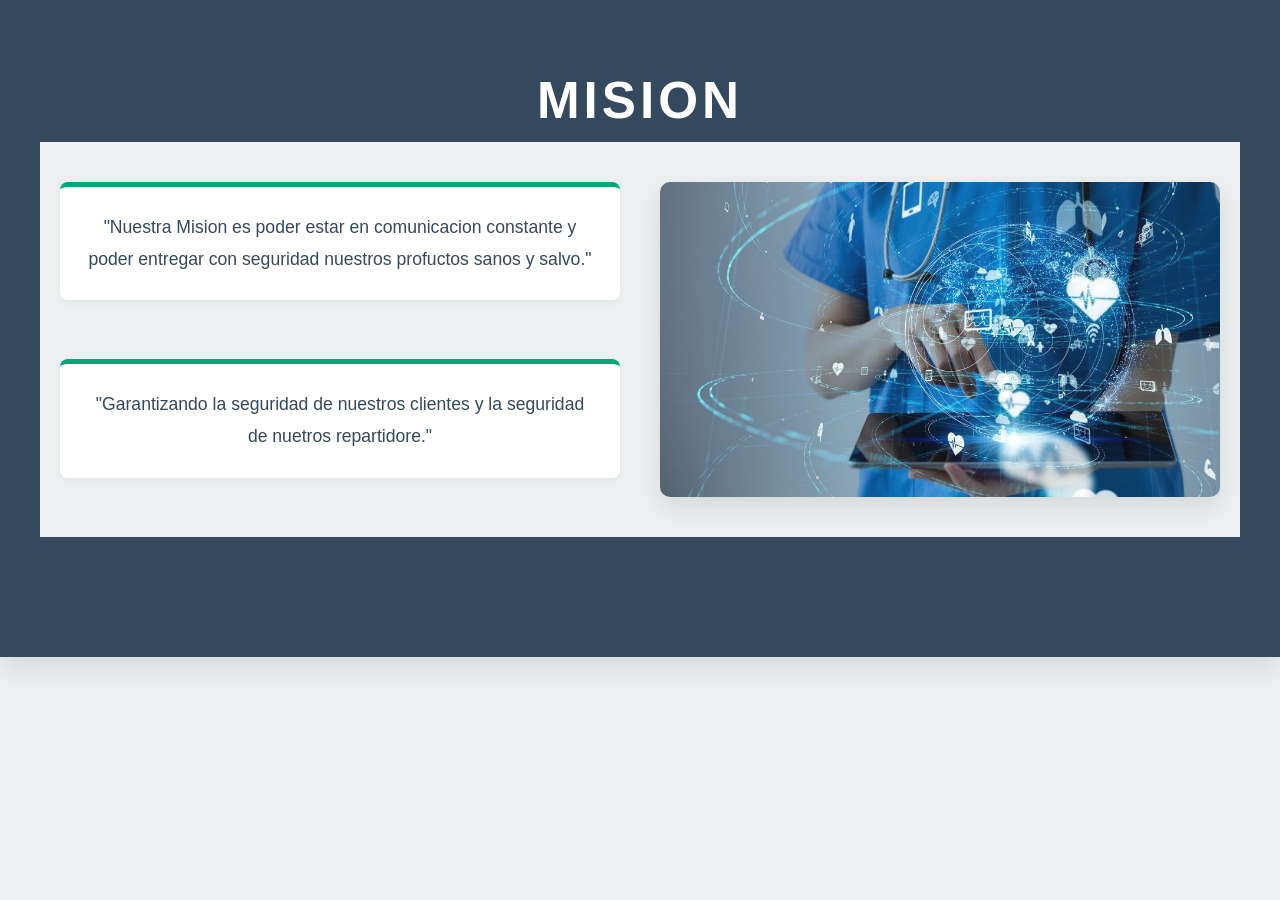
<file: web2029/mision.html>
<!DOCTYPE html>
<html lang="en">
<head>
    <meta charset="UTF-8">
    <meta name="viewport" content="width=device-width, initial-scale=1.0">
    <title>Quienes somos</title>
    <link rel="stylesheet" href="mision.css">
</head>
<body>

    <header>
        <h1> Mision </h1>
        <div class="padre">
            <p>
                "Nuestra Mision es poder estar en comunicacion constante y poder entregar con seguridad nuestros profuctos sanos y salvo."
            </p>
            <p>
                "Garantizando la seguridad de nuestros clientes y la seguridad de nuetros repartidore."
            </p>
            <img src="imagen3.jpg" alt="imagen3">
        </div>
    </header>

</body>
</html>
</file>
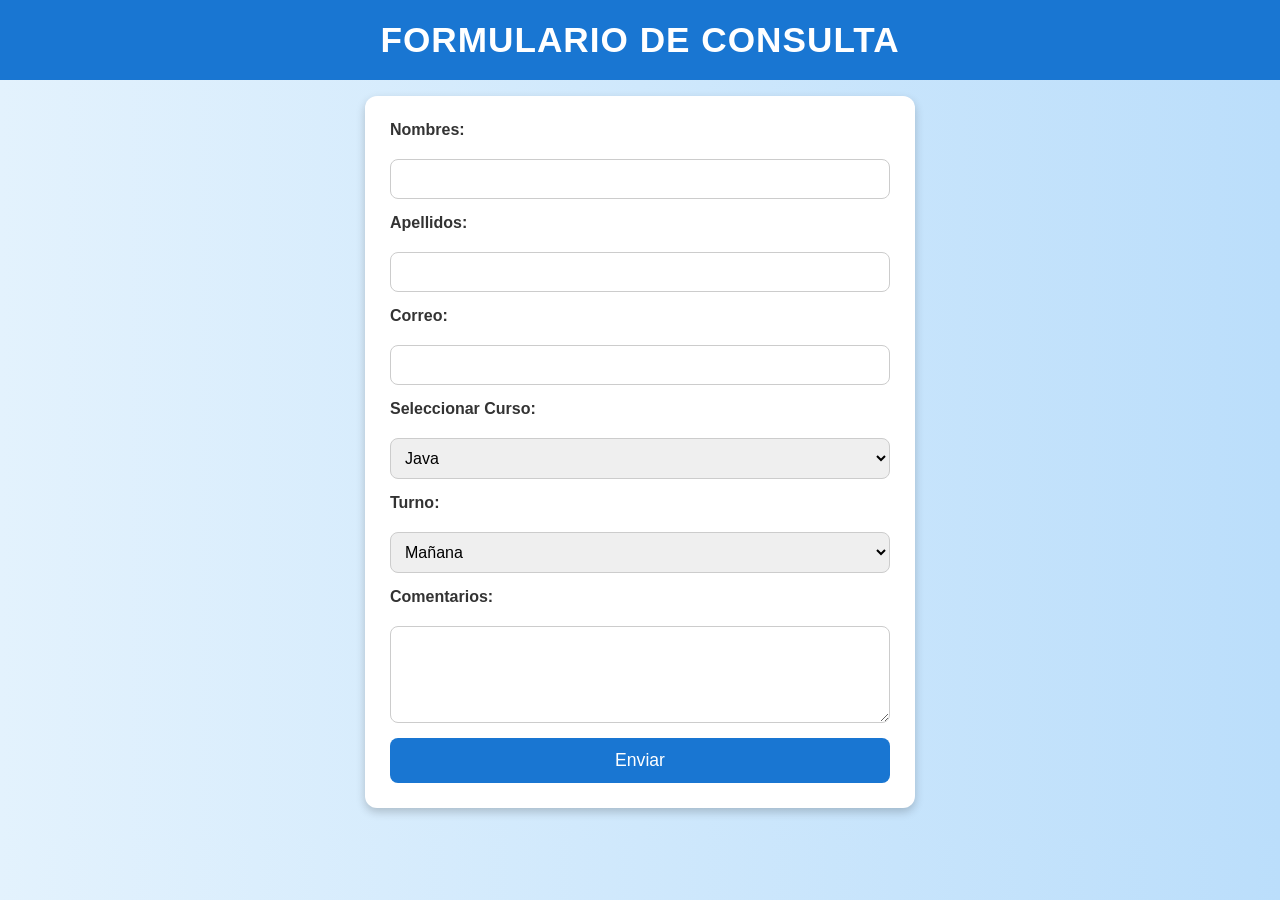
<file: web2029/pedidos.html>
<!DOCTYPE html>
<html lang="es">

<head>
  <meta charset="UTF-8">
  <meta name="viewport" content="width=device-width, initial-scale=1.0">
  <title>Formulario de Consulta</title>
  <link rel="stylesheet" href="pedidos.css">
</head>

<body>

  <header>
    <h1>FORMULARIO DE CONSULTA</h1>
  </header>

  <main>
    <form action="https://formsubmit.co/antoniantomi3@gmail.com" method="post">

      <label for="txtnombre">Nombres:</label>
      <input type="text" id="txtnombre" name="txtnombre" required>

      <label for="txtapellidos">Apellidos:</label>
      <input type="text" id="txtapellidos" name="txtapellidos" required>

      <label for="txtcorreo">Correo:</label>
      <input type="email" id="txtcorreo" name="txtcorreo" required>

      <label for="cbocurso">Seleccionar Curso:</label>
      <select name="cbocurso" id="cbocurso">
        <option value="java">Java</option>
        <option value="python">Python</option>
        <option value="html">HTML5</option>
        <option value="mysql">MySQL</option>
      </select>

      <label for="cboturno">Turno:</label>
      <select name="cboturno" id="cboturno">
        <option value="mañana">Mañana</option>
        <option value="tarde">Tarde</option>
        <option value="noche">Noche</option>
      </select>

      <label for="txtSalida">Comentarios:</label>
      <textarea id="txtSalida" name="txtSalida" rows="5" cols="33"></textarea>

      <button type="submit">Enviar</button>

    </form>
  </main>

</body>

</html>






</form>




</body>

</html>
</file>
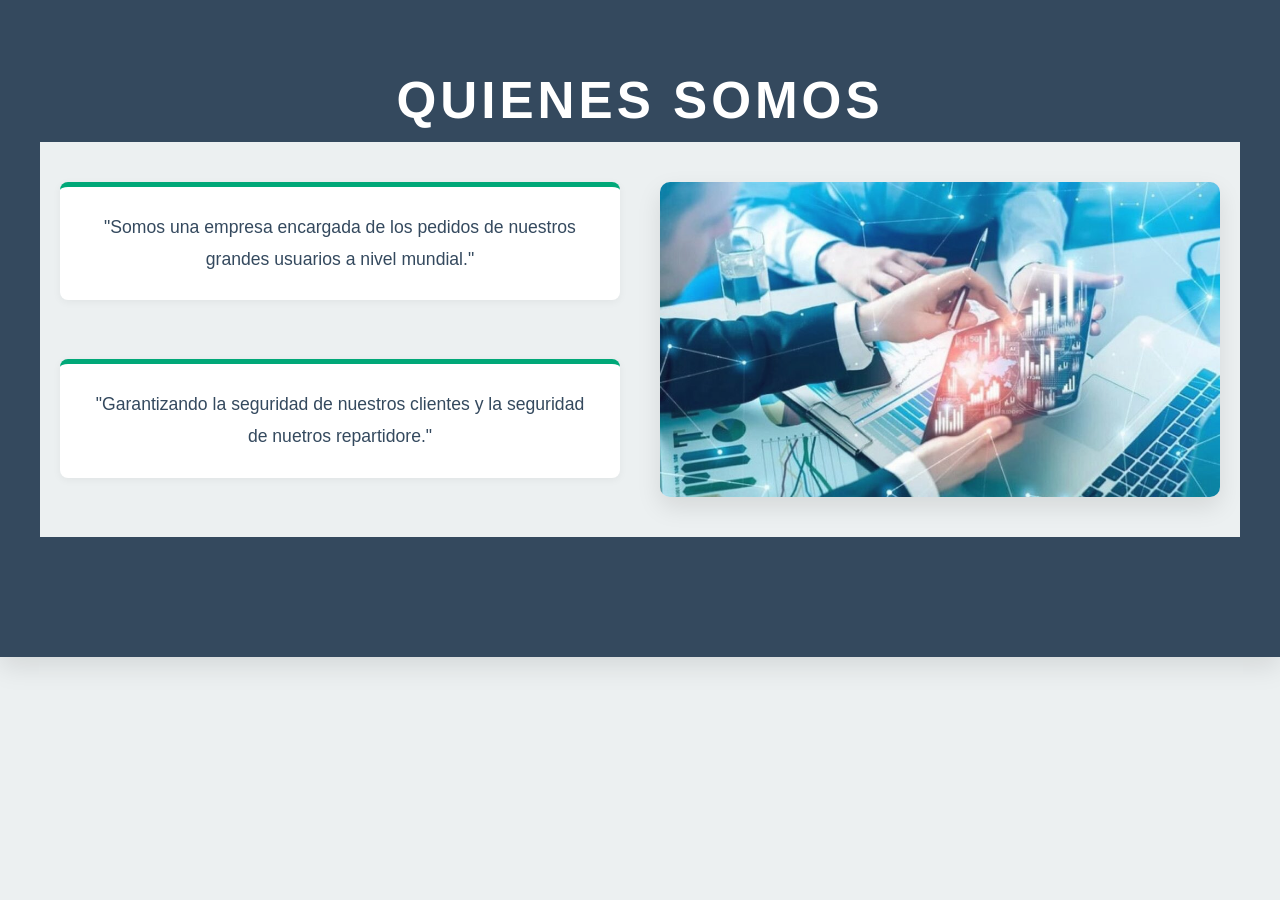
<file: web2029/quienessomos.html>
<!DOCTYPE html>
<html lang="en">
<head>
    <meta charset="UTF-8">
    <meta name="viewport" content="width=device-width, initial-scale=1.0">
    <title>Quienes somos</title>
    <link rel="stylesheet" href="quienessomos.css">
</head>
<body>

    <header>
        <h1>Quienes somos</h1>
        <div class="padre">
            <p>
                "Somos una empresa encargada de los pedidos de nuestros grandes usuarios a nivel mundial."
            </p>
            <p>
                "Garantizando la seguridad de nuestros clientes y la seguridad de nuetros repartidore."
            </p>
            <img src="imagen1.jpg" alt="imagen1">
        </div>
    </header>

</body>
</html>
</file>
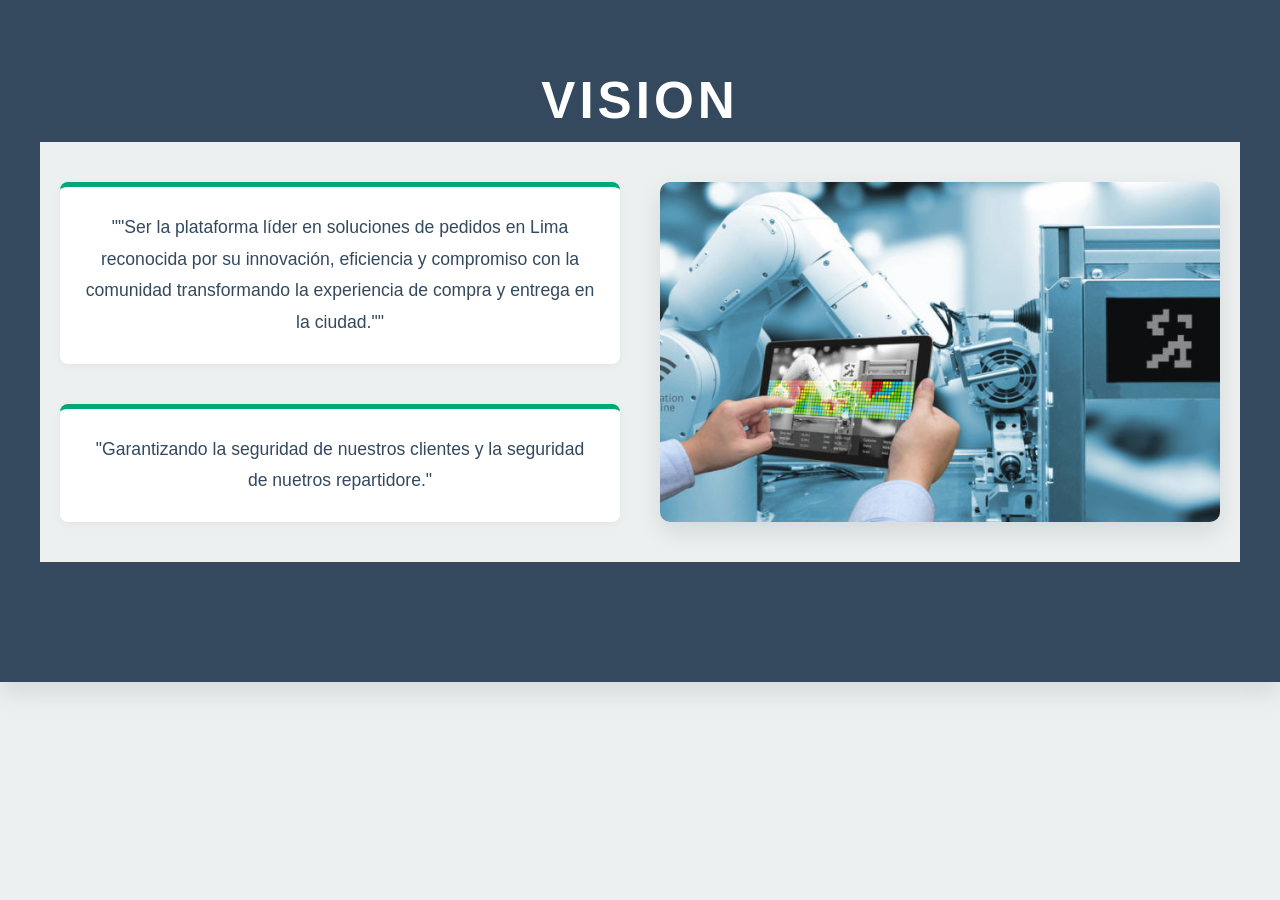
<file: web2029/visión.html>
<!DOCTYPE html>
<html lang="es">
<head>
    <meta charset="UTF-8">
    <meta name="viewport" content="width=device-width, initial-scale=1.0">
    <title>Quienes somos</title>
    <link rel="stylesheet" href="vision.css">
</head>
<body>

    <header>
        <h1> Vision </h1>
        <div class="padre">
            <p>
                ""Ser la plataforma líder en soluciones de pedidos en Lima 
                reconocida por su innovación, eficiencia y compromiso con la comunidad 
                transformando la experiencia de compra y entrega en la ciudad.""
            </p>
            <p>
                "Garantizando la seguridad de nuestros clientes y la seguridad de nuetros repartidore."
            </p>
            <img src="imagen2.jpg" alt="imagen2">
        </div>
    </header>

</body>
</html>
</file>
<file: web2029/mision.css>
/*
=====================================================
    1. VARIABLES & RESET
=====================================================
*/
:root {
    --color-primario: #00a878;       /* Verde menta/crecimiento */
    --color-secundario: #34495e;     /* Gris oscuro para profesionalismo (Texto) */
    --color-fondo-claro: #ecf0f1;    /* Gris muy claro (Fondo de la página) */
    --color-fondo-blanco: #ffffff;   /* CORREGIDO: Blanco para el fondo de los párrafos */
    --sombra-elevada: 0 10px 25px rgba(0, 0, 0, 0.1);
    --transicion-rapida: all 0.3s ease;
}

* {
    margin: 0;
    padding: 0;
    box-sizing: border-box;
}

body {
    font-family: 'Roboto', sans-serif; /* Fuente moderna y legible */
    line-height: 1.6;
    color: var(--color-secundario);
    background-color: var(--color-fondo-claro);
}

/*
=====================================================
    2. HEADER & MAIN TITLE
=====================================================
*/
header {
    background-color: var(--color-secundario);
    color: var(--color-fondo-blanco); /* El color de fondo-blanco es ahora blanco, esto está bien */
    padding: 60px 20px;
    text-align: center;
    box-shadow: var(--sombra-elevada);
    position: relative;
    z-index: 10;
}

header h1 {
    font-size: 3.2rem;
    font-weight: 700;
    text-transform: uppercase;
    letter-spacing: 4px;
    margin: 0;
}

/*
=====================================================
    3. NAVIGATION (Assumes this is used for a menu)
=====================================================
*/
nav ul li {
    background-color: #006666;
    color: white; 
    border-radius: 5px;
    cursor: pointer;
    transition: background-color 0.3s ease;
}

/* Ensures link text is white and the entire area is clickable */
nav ul li a {
    color: inherit; 
    text-decoration: none; 
    display: block; 
    padding: 8px 15px; 
}

/* Prevents the 'visited' link color (usually purple) */
nav ul li a:visited {
    color: inherit; 
}


/*
=====================================================
    4. CONTENT CONTAINER (padre) - Using CSS GRID
=====================================================
*/
.padre {
    max-width: 1200px;
    margin: 0px auto 60px;
    padding: 40px 20px;
    background-color: var(--color-fondo-claro);
    
    display: grid;
    grid-template-columns: 1fr 1fr; 
    gap: 40px; 
    
    align-items: start; 
}

.padre p {
    font-size: 1.1rem;
    padding: 25px;
    /* Usa el color blanco corregido para que el texto sea visible */
    background-color: var(--color-fondo-blanco); 
    border-radius: 8px;
    box-shadow: 0 2px 8px rgba(0, 0, 0, 0.05);
    border-top: 5px solid var(--color-primario);
    line-height: 1.8;
    transition: var(--transicion-rapida);
    color: var(--color-secundario); /* Asegura que el color del texto sea el gris oscuro */
}

.padre p:hover {
    transform: translateY(-3px);
    box-shadow: 0 5px 15px rgba(0, 0, 0, 0.1);
}

.padre img {
    grid-column: 1 / span 2; 
    width: 100%;
    height: auto;
    max-height: 400px;
    object-fit: cover;
    border-radius: 10px;
    box-shadow: var(--sombra-elevada);
    opacity: 0.95;
    transition: var(--transicion-rapida);
}

.padre img:hover {
    opacity: 1;
}

/*
=====================================================
    5. RESPONSIVE DESIGN
=====================================================
*/
@media (min-width: 900px) {
    .padre {
        grid-template-columns: 1fr 1fr;
    }
    
    /* Reordenamiento de columnas en escritorio */
    .padre p:nth-of-type(1) {
        grid-column: 1 / 2;
        order: 1;
    }
    
    .padre img {
        grid-column: 2 / 3;
        grid-row: 1 / 3; 
        max-width: none; 
        height: 100%;
        order: 2;
    }
    
    .padre p:nth-of-type(2) {
        grid-column: 1 / 2;
        order: 3;
    }
}

@media (max-width: 600px) {
    header h1 {
        font-size: 2rem;
    }
    
    .padre {
        gap: 20px;
        padding: 20px 10px;
    }
}
</file>
<file: web2029/pedidos.css>
/* ====== ESTILOS GENERALES ====== */
body {
    font-family: Arial, Helvetica, sans-serif;
    background: linear-gradient(to right, #e3f2fd, #bbdefb);
    /* Fondo suave */
    margin: 0;
    padding: 0;
    color: #333;
    /* Color de texto general */
}

/* ====== CABECERA ====== */
header {
    background-color: #1976d2;
    /* Azul profesional */
    color: white;
    padding: 20px;
    text-align: center;

    /* !! NUEVO: Usamos Flexbox para centrar todo verticalmente !! */
    display: flex;
    flex-direction: column;
    /* Apila los elementos (h1 encima de nav) */
    align-items: center;
    /* Centra horizontalmente */
    gap: 15px;
    /* Espacio entre el título y el menú */
}

header h1 {
    margin: 0;
    font-size: 2.2em;
    /* Un poco más grande */
    letter-spacing: 1px;
}

/* ====== NUEVO: Estilos para el menú de navegación ====== */
header nav ul {
    list-style: none;
    /* Quita los puntos de la lista */
    padding: 0;
    margin: 0;
    display: flex;
    /* Pone los elementos del menú en una fila */
    gap: 25px;
    /* Espacio entre cada opción del menú */
}

header nav a {
    color: white;
    text-decoration: none;
    /* Quita el subrayado de los links */
    font-weight: bold;
    font-size: 1.1em;
    padding: 8px 15px;
    border-radius: 6px;
    transition: background-color 0.3s ease;
}

header nav a:hover {
    background-color: rgba(255, 255, 255, 0.2);
    /* Efecto sutil al pasar el mouse */
}

/* ====== FORMULARIO ====== */
main {
    padding: 1px 0;
    /* Pequeño truco para que los márgenes del form no se colapsen */
}

main h2 {
    text-align: center;
    color: #0d47a1;
    margin-top: 30px;
}

form {
    background: white;
    max-width: 500px;
    /* Ancho limitado para que se vea ordenado */
    margin: 15px auto 30px auto;
    /* Ajustamos el margen superior */
    padding: 25px;
    border-radius: 12px;
    box-shadow: 0px 4px 10px rgba(0, 0, 0, 0.2);
    display: flex;
    flex-direction: column;
    gap: 15px;
    /* Espaciado entre los campos */
}

/* ====== ETIQUETAS ====== */
form label {
    font-weight: bold;
    margin-bottom: 5px;
    color: #333;
}

/* ====== CAMPOS DE TEXTO ====== */
form input[type="text"],
form input[type="email"],
form select,
form textarea {
    padding: 10px;
    border: 1px solid #ccc;
    border-radius: 8px;
    outline: none;
    font-size: 1em;
    transition: border-color 0.3s ease;
}

/* Efecto al enfocar */
form input:focus,
form select:focus,
form textarea:focus {
    border-color: #1976d2;
    box-shadow: 0px 0px 5px rgba(25, 118, 210, 0.5);
}

/* ====== BOTÓN ====== */
form button {
    background-color: #1976d2;
    color: white;
    font-size: 1.1em;
    padding: 12px;
    border: none;
    border-radius: 8px;
    cursor: pointer;
    transition: background-color 0.3s ease, transform 0.2s ease;
}

/* Efecto hover */
form button:hover {
    background-color: #0d47a1;
    transform: scale(1.05);
}

/* ====== RESPONSIVO (para celulares) ====== */
@media (max-width: 600px) {
    header nav ul {
        flex-direction: column;
        /* El menú se vuelve vertical en pantallas pequeñas */
        gap: 10px;
    }

    form {
        max-width: 90%;
    }
}
</file>
<file: web2029/quienessomos.css>
/*
=====================================================
    1. VARIABLES & RESET
=====================================================
*/
:root {
    --color-primario: #00a878;       /* Verde menta/crecimiento */
    --color-secundario: #34495e;     /* Gris oscuro para profesionalismo (Texto) */
    --color-fondo-claro: #ecf0f1;    /* Gris muy claro (Fondo de la página) */
    --color-fondo-blanco: #ffffff;   /* CORREGIDO: Blanco para el fondo de los párrafos */
    --sombra-elevada: 0 10px 25px rgba(0, 0, 0, 0.1);
    --transicion-rapida: all 0.3s ease;
}

* {
    margin: 0;
    padding: 0;
    box-sizing: border-box;
}

body {
    font-family: 'Roboto', sans-serif; /* Fuente moderna y legible */
    line-height: 1.6;
    color: var(--color-secundario);
    background-color: var(--color-fondo-claro);
}

/*
=====================================================
    2. HEADER & MAIN TITLE
=====================================================
*/
header {
    background-color: var(--color-secundario);
    color: var(--color-fondo-blanco); /* El color de fondo-blanco es ahora blanco, esto está bien */
    padding: 60px 20px;
    text-align: center;
    box-shadow: var(--sombra-elevada);
    position: relative;
    z-index: 10;
}

header h1 {
    font-size: 3.2rem;
    font-weight: 700;
    text-transform: uppercase;
    letter-spacing: 4px;
    margin: 0;
}

/*
=====================================================
    3. NAVIGATION (Assumes this is used for a menu)
=====================================================
*/
nav ul li {
    background-color: #006666;
    color: white; 
    border-radius: 5px;
    cursor: pointer;
    transition: background-color 0.3s ease;
}

/* Ensures link text is white and the entire area is clickable */
nav ul li a {
    color: inherit; 
    text-decoration: none; 
    display: block; 
    padding: 8px 15px; 
}

/* Prevents the 'visited' link color (usually purple) */
nav ul li a:visited {
    color: inherit; 
}


/*
=====================================================
    4. CONTENT CONTAINER (padre) - Using CSS GRID
=====================================================
*/
.padre {
    max-width: 1200px;
    margin: 0px auto 60px;
    padding: 40px 20px;
    background-color: var(--color-fondo-claro);
    
    display: grid;
    grid-template-columns: 1fr 1fr; 
    gap: 40px; 
    
    align-items: start; 
}

.padre p {
    font-size: 1.1rem;
    padding: 25px;
    /* Usa el color blanco corregido para que el texto sea visible */
    background-color: var(--color-fondo-blanco); 
    border-radius: 8px;
    box-shadow: 0 2px 8px rgba(0, 0, 0, 0.05);
    border-top: 5px solid var(--color-primario);
    line-height: 1.8;
    transition: var(--transicion-rapida);
    color: var(--color-secundario); /* Asegura que el color del texto sea el gris oscuro */
}

.padre p:hover {
    transform: translateY(-3px);
    box-shadow: 0 5px 15px rgba(0, 0, 0, 0.1);
}

.padre img {
    grid-column: 1 / span 2; 
    width: 100%;
    height: auto;
    max-height: 400px;
    object-fit: cover;
    border-radius: 10px;
    box-shadow: var(--sombra-elevada);
    opacity: 0.95;
    transition: var(--transicion-rapida);
}

.padre img:hover {
    opacity: 1;
}

/*
=====================================================
    5. RESPONSIVE DESIGN
=====================================================
*/
@media (min-width: 900px) {
    .padre {
        grid-template-columns: 1fr 1fr;
    }
    
    /* Reordenamiento de columnas en escritorio */
    .padre p:nth-of-type(1) {
        grid-column: 1 / 2;
        order: 1;
    }
    
    .padre img {
        grid-column: 2 / 3;
        grid-row: 1 / 3; 
        max-width: none; 
        height: 100%;
        order: 2;
    }
    
    .padre p:nth-of-type(2) {
        grid-column: 1 / 2;
        order: 3;
    }
}

@media (max-width: 600px) {
    header h1 {
        font-size: 2rem;
    }
    
    .padre {
        gap: 20px;
        padding: 20px 10px;
    }
}
</file>
<file: web2029/vision.css>
/*
=====================================================
    1. VARIABLES & RESET
=====================================================
*/
:root {
    --color-primario: #00a878;       /* Verde menta/crecimiento */
    --color-secundario: #34495e;     /* Gris oscuro para profesionalismo (Texto) */
    --color-fondo-claro: #ecf0f1;    /* Gris muy claro (Fondo de la página) */
    --color-fondo-blanco: #ffffff;   /* CORREGIDO: Blanco para el fondo de los párrafos */
    --sombra-elevada: 0 10px 25px rgba(0, 0, 0, 0.1);
    --transicion-rapida: all 0.3s ease;
}

* {
    margin: 0;
    padding: 0;
    box-sizing: border-box;
}

body {
    font-family: 'Roboto', sans-serif; /* Fuente moderna y legible */
    line-height: 1.6;
    color: var(--color-secundario);
    background-color: var(--color-fondo-claro);
}

/*
=====================================================
    2. HEADER & MAIN TITLE
=====================================================
*/
header {
    background-color: var(--color-secundario);
    color: var(--color-fondo-blanco); /* El color de fondo-blanco es ahora blanco, esto está bien */
    padding: 60px 20px;
    text-align: center;
    box-shadow: var(--sombra-elevada);
    position: relative;
    z-index: 10;
}

header h1 {
    font-size: 3.2rem;
    font-weight: 700;
    text-transform: uppercase;
    letter-spacing: 4px;
    margin: 0;
}

/*
=====================================================
    3. NAVIGATION (Assumes this is used for a menu)
=====================================================
*/
nav ul li {
    background-color: #006666;
    color: white; 
    border-radius: 5px;
    cursor: pointer;
    transition: background-color 0.3s ease;
}

/* Ensures link text is white and the entire area is clickable */
nav ul li a {
    color: inherit; 
    text-decoration: none; 
    display: block; 
    padding: 8px 15px; 
}

/* Prevents the 'visited' link color (usually purple) */
nav ul li a:visited {
    color: inherit; 
}


/*
=====================================================
    4. CONTENT CONTAINER (padre) - Using CSS GRID
=====================================================
*/
.padre {
    max-width: 1200px;
    margin: 0px auto 60px;
    padding: 40px 20px;
    background-color: var(--color-fondo-claro);
    
    display: grid;
    grid-template-columns: 1fr 1fr; 
    gap: 40px; 
    
    align-items: start; 
}

.padre p {
    font-size: 1.1rem;
    padding: 25px;
    /* Usa el color blanco corregido para que el texto sea visible */
    background-color: var(--color-fondo-blanco); 
    border-radius: 8px;
    box-shadow: 0 2px 8px rgba(0, 0, 0, 0.05);
    border-top: 5px solid var(--color-primario);
    line-height: 1.8;
    transition: var(--transicion-rapida);
    color: var(--color-secundario); /* Asegura que el color del texto sea el gris oscuro */
}

.padre p:hover {
    transform: translateY(-3px);
    box-shadow: 0 5px 15px rgba(0, 0, 0, 0.1);
}

.padre img {
    grid-column: 1 / span 2; 
    width: 100%;
    height: auto;
    max-height: 400px;
    object-fit: cover;
    border-radius: 10px;
    box-shadow: var(--sombra-elevada);
    opacity: 0.95;
    transition: var(--transicion-rapida);
}

.padre img:hover {
    opacity: 1;
}

/*
=====================================================
    5. RESPONSIVE DESIGN
=====================================================
*/
@media (min-width: 900px) {
    .padre {
        grid-template-columns: 1fr 1fr;
    }
    
    /* Reordenamiento de columnas en escritorio */
    .padre p:nth-of-type(1) {
        grid-column: 1 / 2;
        order: 1;
    }
    
    .padre img {
        grid-column: 2 / 3;
        grid-row: 1 / 3; 
        max-width: none; 
        height: 100%;
        order: 2;
    }
    
    .padre p:nth-of-type(2) {
        grid-column: 1 / 2;
        order: 3;
    }
}

@media (max-width: 600px) {
    header h1 {
        font-size: 2rem;
    }
    
    .padre {
        gap: 20px;
        padding: 20px 10px;
    }
}
</file>
